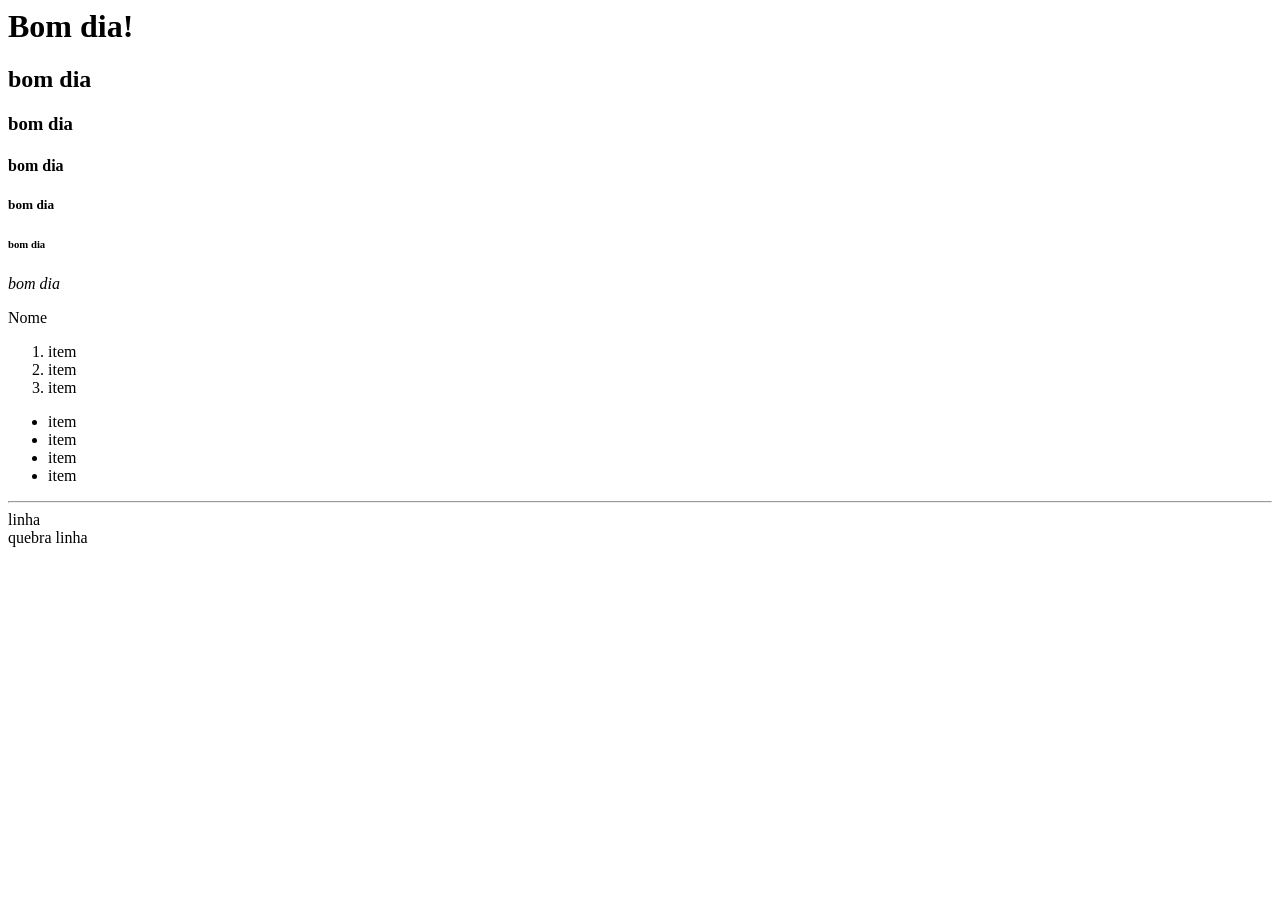
<file: AULA 01/INDEX.html>
<html>
    <head>
        <meta charset="UTF-8">
        <title>Primeira página html</title>
    </head>
    <body>
        <h1>Bom dia!</h1>
        <h2>bom dia</h2>
        <h3>bom dia</h3>
        <h4>bom dia</h4>
        <h5>bom dia</h5>
        <h6>bom dia</h6>
        <i>bom dia</i>
        <p>Nome</p>
       
        <ol>
            <li>item </li>
            <li>item </li>
            <li>item </li>
        </ol>

        <ul>
            <li>item</li>
            <li>item</li>
            <li>item</li>
            <li>item</li>

        </ul>

        <hr>linha
        <br>quebra linha
    </body>
</html>
</file>
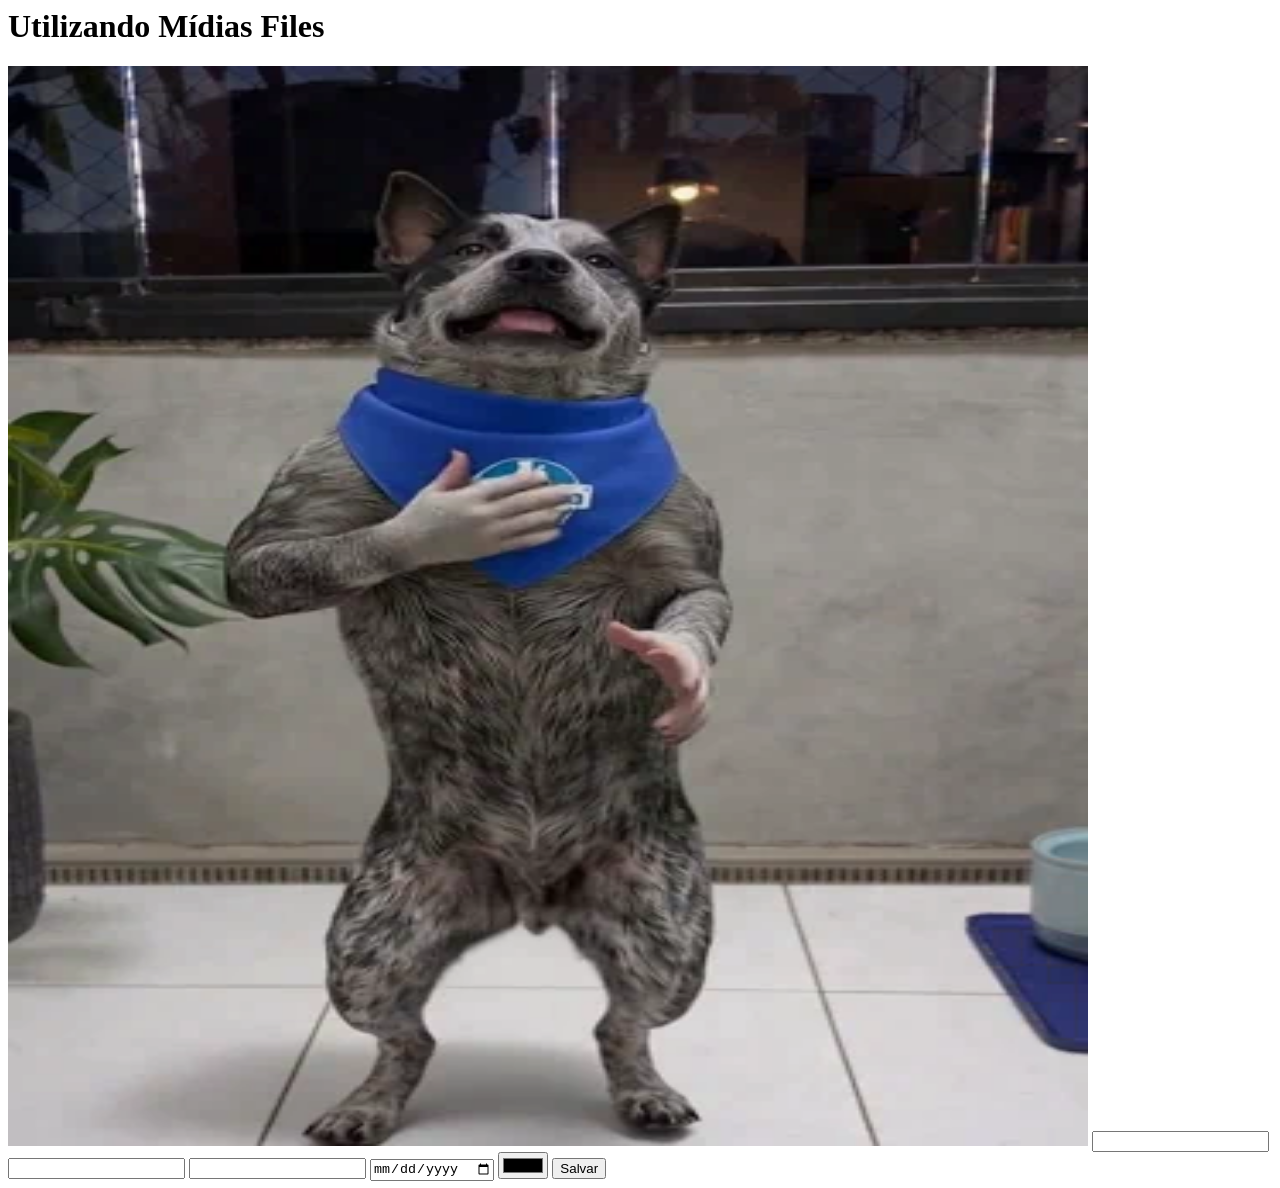
<file: AULA_02/index.html>
<html>
    <head>
        <title>Aula 02</title>
        <meta charset="UTF-8">
    </head>
    <body>
        <h1>Utilizando Mídias Files</h1>
        <img src="giphy.webp" alt="imagem não encontrada"
        width="1080px"
        height="1080px"
        >
        <input type="text">
        <input type="email">
        <input type="number">
        <input type="date">
        <input type="color">

        <button onclick="alert('Passinho do Jamal')">
            Salvar
        </button>
    </body>
</html>
</file>
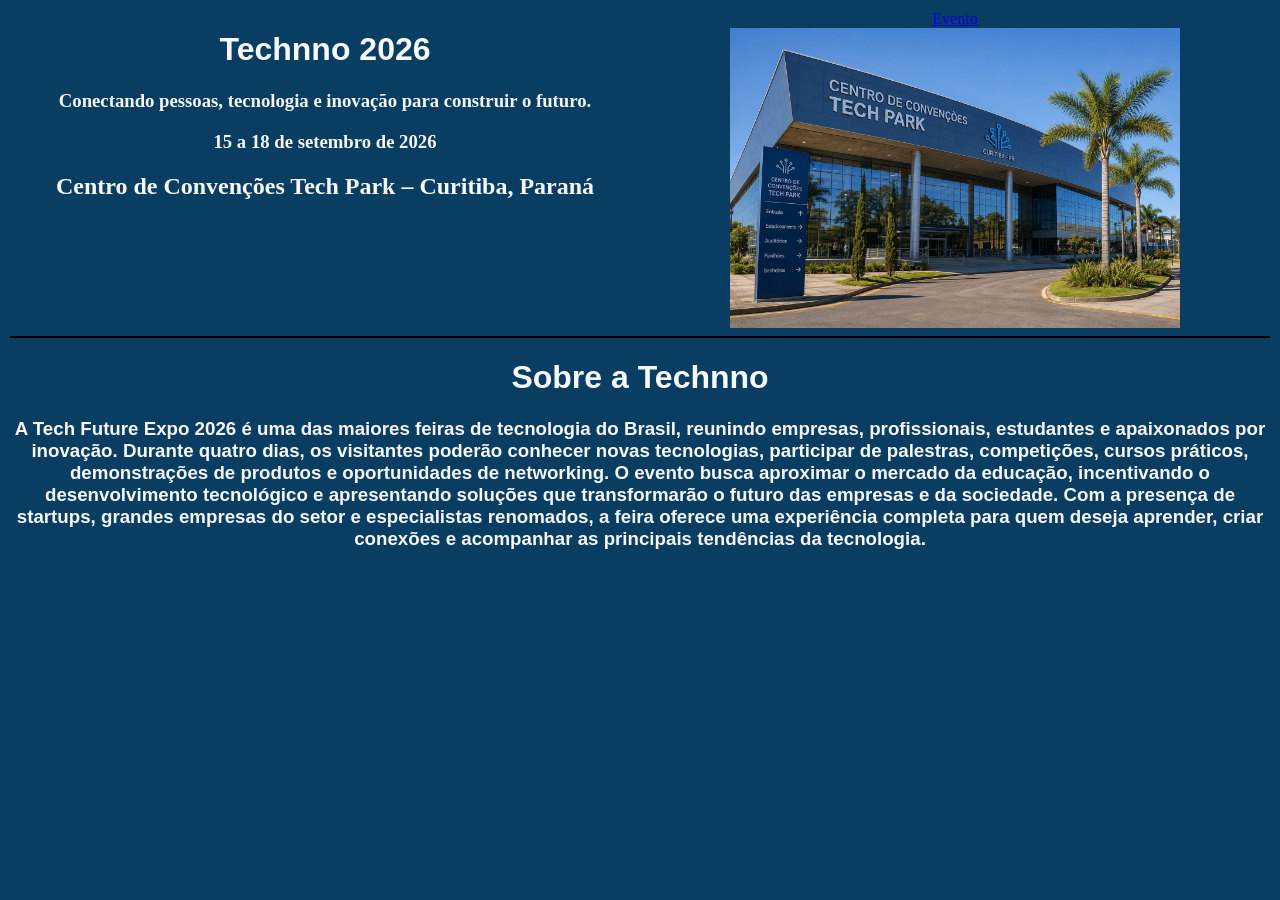
<file: AULA_03/index.html>
<!DOCTYPE html>
<html lang="en">

<head>
    <meta charset="UTF-8">
    <meta name="viewport" content="width=device-width, initial-scale=1.0">
    <link rel="stylesheet" href="./styles.css">
    <title>Página Inicial</title>
</head>

<body bgcolor="#0A3D62" style="margin: 10px;">

    <div class="cabecalho">
        <div class="lado-esquerdo">

            <h1 style="color: ghostwhite; font-family: Verdana, Geneva, Tahoma, sans-serif;">
                Technno 2026</h1>
            <h3 style="color: ghostwhite; font-family: cursive;">
                Conectando pessoas, tecnologia e inovação para construir o futuro.</h3>
            <h3 style=" color: ghostwhite;">15 a 18 de setembro de 2026</h3>
            <h2 style="color: ghostwhite; font-family: cursive;">Centro de Convenções Tech Park – Curitiba, Paraná</h2>
        </div>
        <div class="lado-direito">
            <a href="evento.html">Evento</a>
            <img src="technno.png" alt="Imagem não encontrada" width="23%" height="200" style="position: left;">
        </div>
    </div>



    <hr color="black">

    <center>
        <h1 style="color: ghostwhite; font-family: Verdana, Geneva, Tahoma, sans-serif;">Sobre a Technno</h1>

        <h3 style="color: ghostwhite; font-family: Verdana, Geneva, Tahoma, sans-serif;">A Tech Future Expo 2026 é uma
            das maiores feiras de
            tecnologia do Brasil, reunindo empresas, profissionais, estudantes e apaixonados por inovação. Durante
            quatro dias, os
            visitantes poderão conhecer novas tecnologias, participar de palestras, competições, cursos práticos,
            demonstrações de
            produtos e oportunidades de networking.
            O evento busca aproximar o mercado da educação, incentivando o desenvolvimento tecnológico e apresentando
            soluções que transformarão
            o futuro das empresas e da sociedade.
            Com a presença de startups, grandes empresas do setor e especialistas renomados, a feira oferece uma
            experiência completa para quem
            deseja aprender, criar conexões e acompanhar as principais tendências da tecnologia.</h3>
    </center>

</body>

</html>
</file>
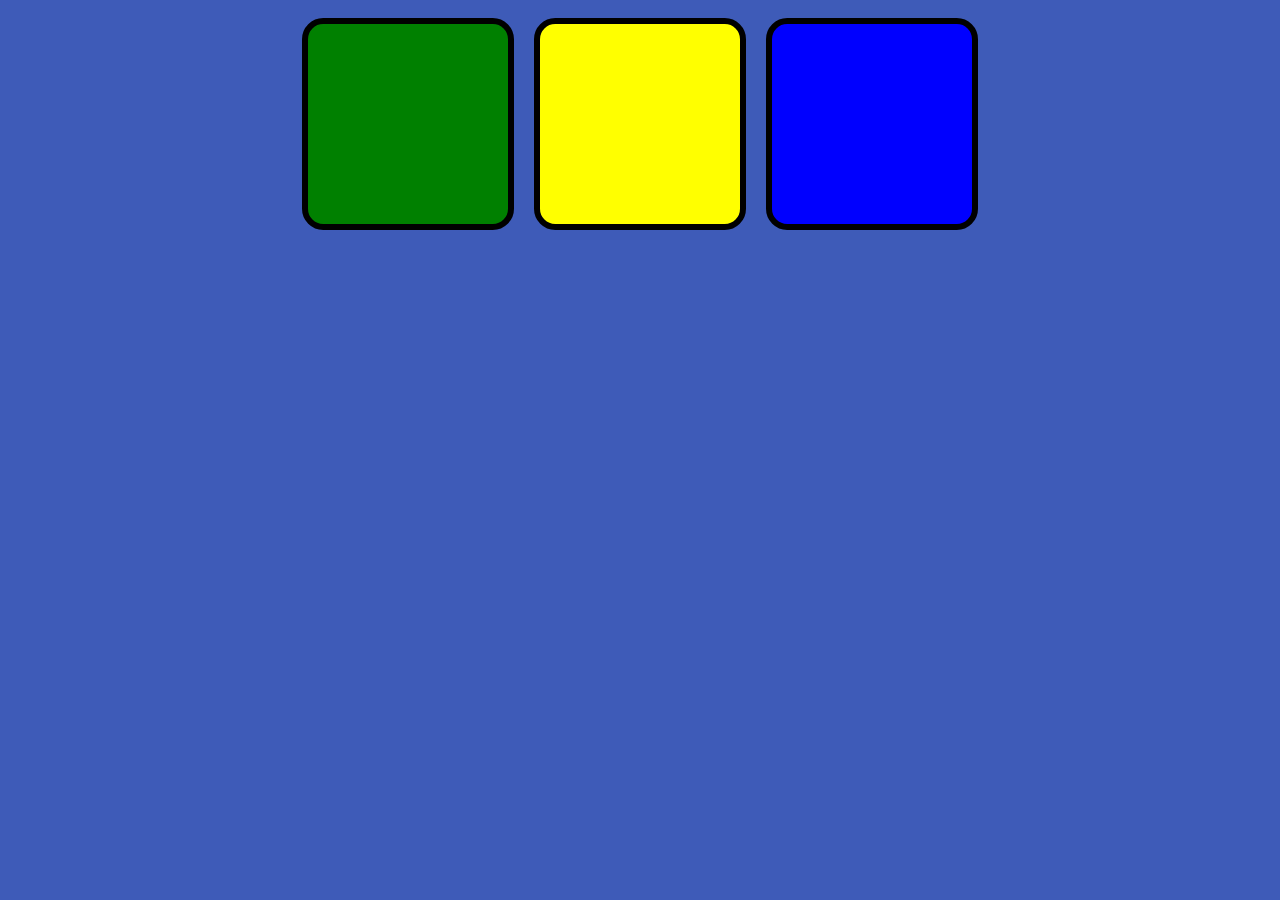
<file: AULA_04/index.html>
<!DOCTYPE html>
<html lang="en">
<head>
    <link rel="stylesheet" href="styles.css">
    <meta charset="UTF-8">
    <meta name="viewport" content="width=device-width, initial-scale=1.0">
    <title>Aula_04</title>
</head>
<body style="background-color: #3E5BB8;">

    <div id="grupo">
    <div class="grupo-item" style="background-color: green;"></div>
    <div class="grupo-item" style="background-color: yellow;"></div>
    <div class="grupo-item" style="background-color: blue;"></div>
</div>

</body>
</html>
</file>
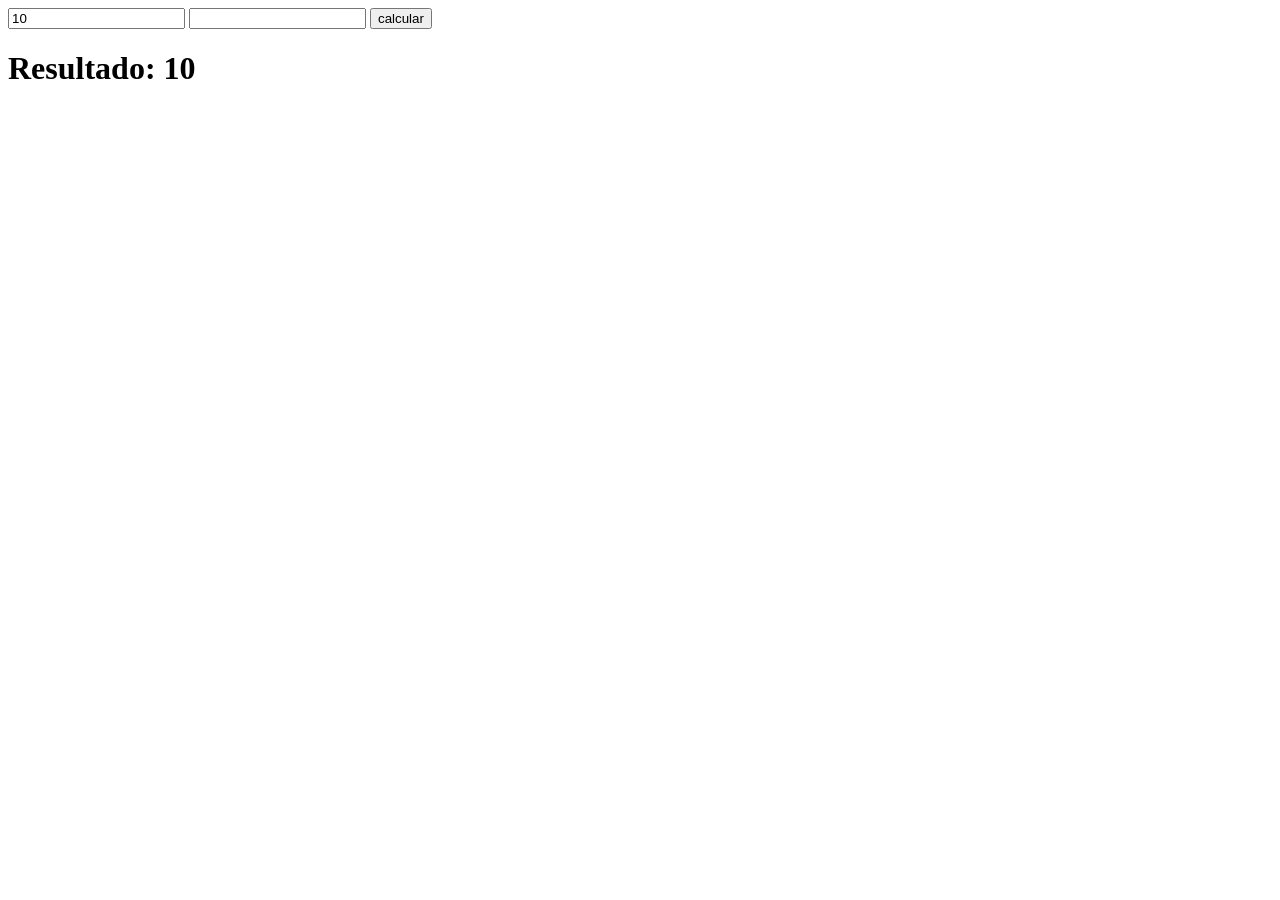
<file: AULA_06/index.html>
<!DOCTYPE html>
<html lang="PT-br">
<head>
    <meta charset="UTF-8">
    <title>Javascript</title>
</head>

<body>

<input id="campo1" type="number" value="10">
<input id="campo2" type="number">
<button onclick="somaDeDoisValores()">calcular</button>

<h1>Resultado: 0</h1>

<script>
       const campo1 = document.getElementById("campo1");
        const campo2 = document.getElementById("campo2");
        const resultado = document.getElementsByTagName("h1")[0];

        function somaDeDoisValores(){
            var soma = Number(campo1.value) + Number(campo2.value);
            //alert("A SOMA DOS DOIS VALORES É =" + soma);
            resultado.innerHTML = "Resultado: " + soma;
        }

        somaDeDoisValores(); 
</script>

<script src="./script.js"></script>

</body>
</html>
</file>
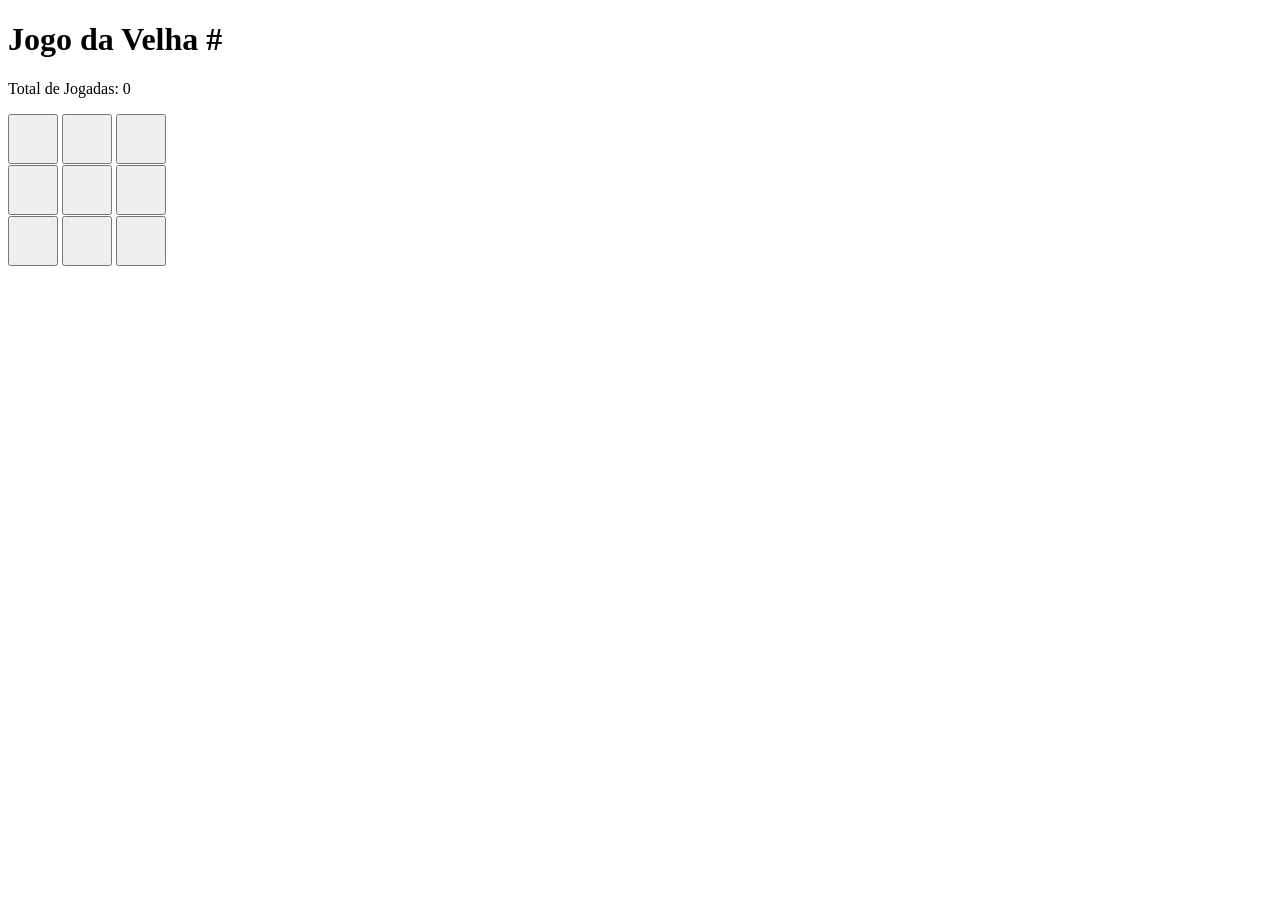
<file: AULA_07/index.html>
<!DOCTYPE html>
<html lang="pt-br">

<head>
    <meta charset="UTF-8">
    <meta name="viewport" content="width=device-width, initial-scale=1.0">
    <title>JOGO DA VELHA</title>

    <style>
        button {
            width: 50px;
            height: 50px;
        }
    </style>
</head>

<body>

    <h1>Jogo da Velha # </h1>
    <p id="total_de_jogadas">Total de Jogadas: 0</p>
    <button id="1" onclick="jogar('1')"></button>
    <button id="2" onclick="jogar('2')"></button>
    <button id="3" onclick="jogar('3')"></button>
    <br>
    <button id="4" onclick="jogar('4')"></button>
    <button id="5" onclick="jogar('5')"></button>
    <button id="6" onclick="jogar('6')"></button>
    <br>
    <button id="7" onclick="jogar('7')"></button>
    <button id="8" onclick="jogar('8')"></button>
    <button id="9" onclick="jogar('9')"></button>

    <script src="./script.js"></script>

</body>

</html>
</file>
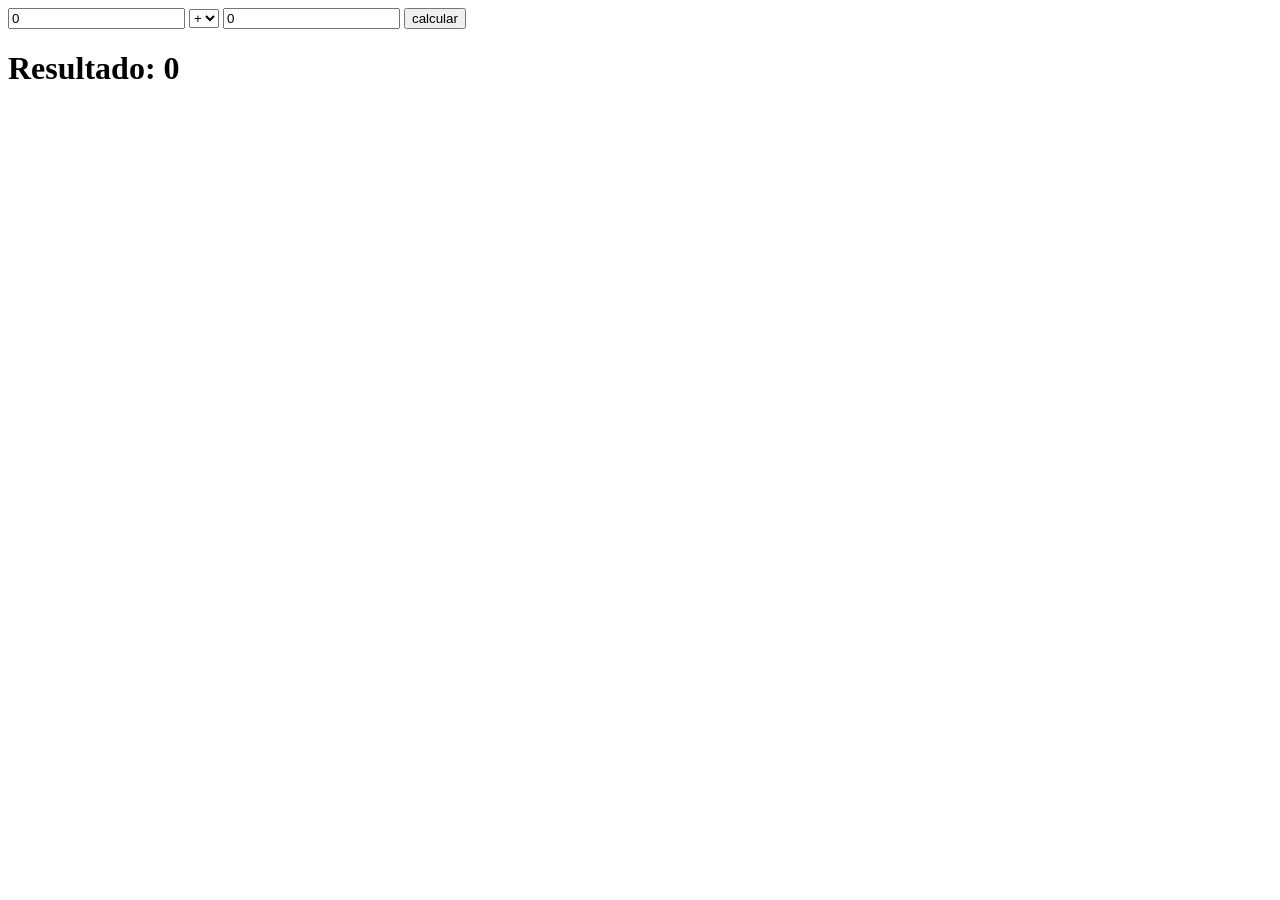
<file: Calculadora/index.html>
<!DOCTYPE html>
<html lang="pt-BR">
<head>
    <meta charset="UTF-8">
    <meta name="viewport" content="width=device-width, initial-scale=1.0">
    <title>Calculadora Completa</title>
    <script src="script.js" defer></script>
</head>
<body>

    <!-- Campo do Primeiro Número -->
    <input id="campo1" type="text" value="0">

    <!-- Campo de Seleção da Operação -->
    <select id="operacao">
        <option value="+">+</option>
        <option value="-">-</option>
        <option value="*">*</option>
        <option value="/">/</option>
    </select>

    <!-- Campo do Segundo Número -->
    <input id="campo2" type="text" value="0">
    
    <!-- Botão atualizado chamando a nova função geral -->
    <button onclick="calcular()">calcular</button>

    <h1 id="resultado">Resultado: 0</h1>

</body>
</html>
</file>
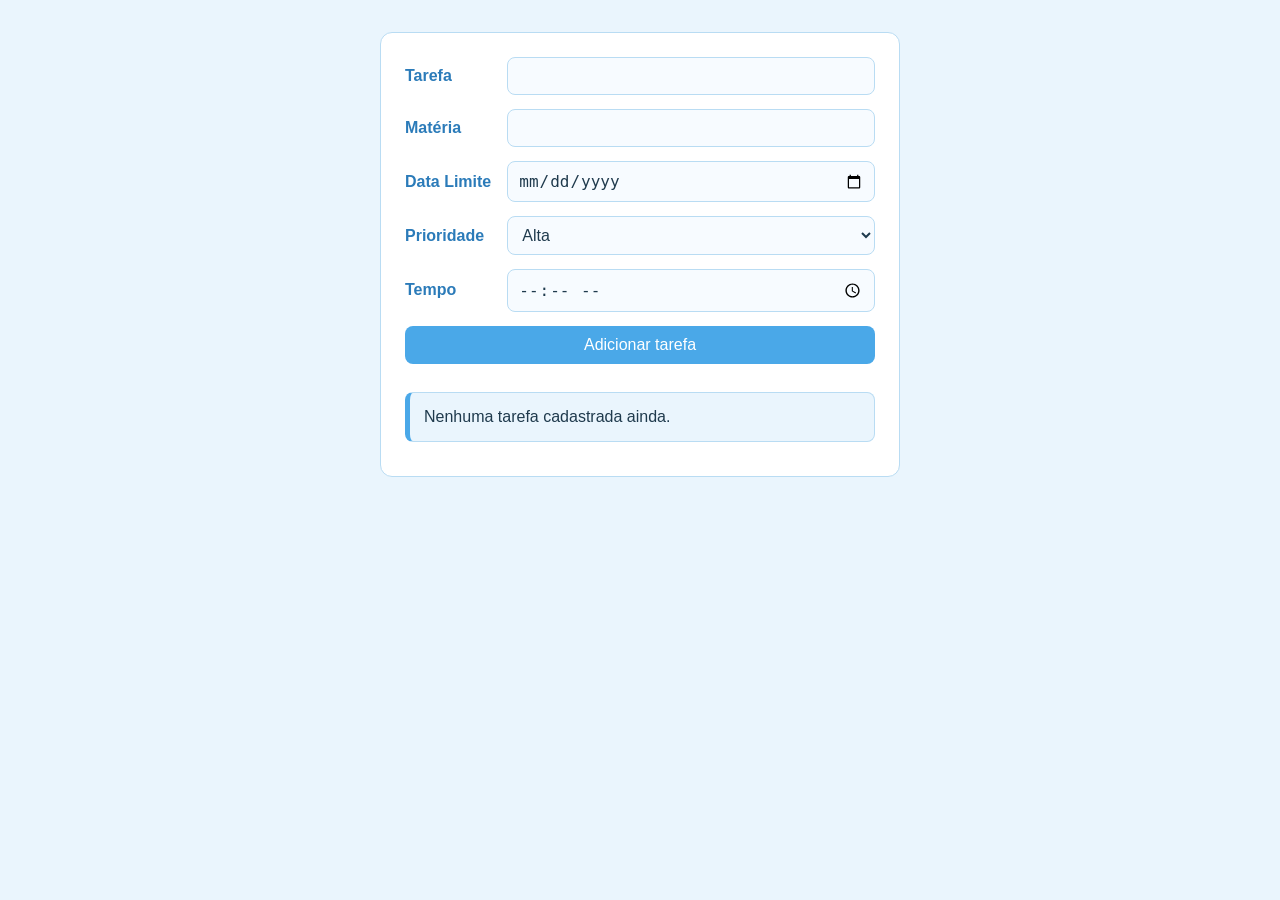
<file: trabalhofinal/index.html>
<!DOCTYPE html>
<html lang="en">
<head>
    <meta charset="UTF-8">
    <meta name="viewport" content="width=device-width, initial-scale=1.0">
    <link rel="stylesheet" href="style.css">
    <title>Planejador de Estudos</title>
</head>
<body>

    <label for="tarefa">Tarefa</label>
    <input id="tarefa" type="text">

    <label for="materia">Matéria</label>
    <input id="materia" type="text">

    <label for="data">Data Limite</label>
    <input id="data" type="date">

<label for="prioridade">Prioridade</label>
<select id="prioridade">
    <option value="Alta">Alta</option>
    <option value="Média">Média</option>
    <option value="Baixa">Baixa</option>
</select>

    <label for="tempo">Tempo</label>
    <input id="tempo" type="time">


<button onclick="adicionarTarefa()">Adicionar tarefa</button>

<p id="resumo"></p>
<ul id="lista"></ul>

    <script src="script.js"></script>

</body>
</html>
</file>
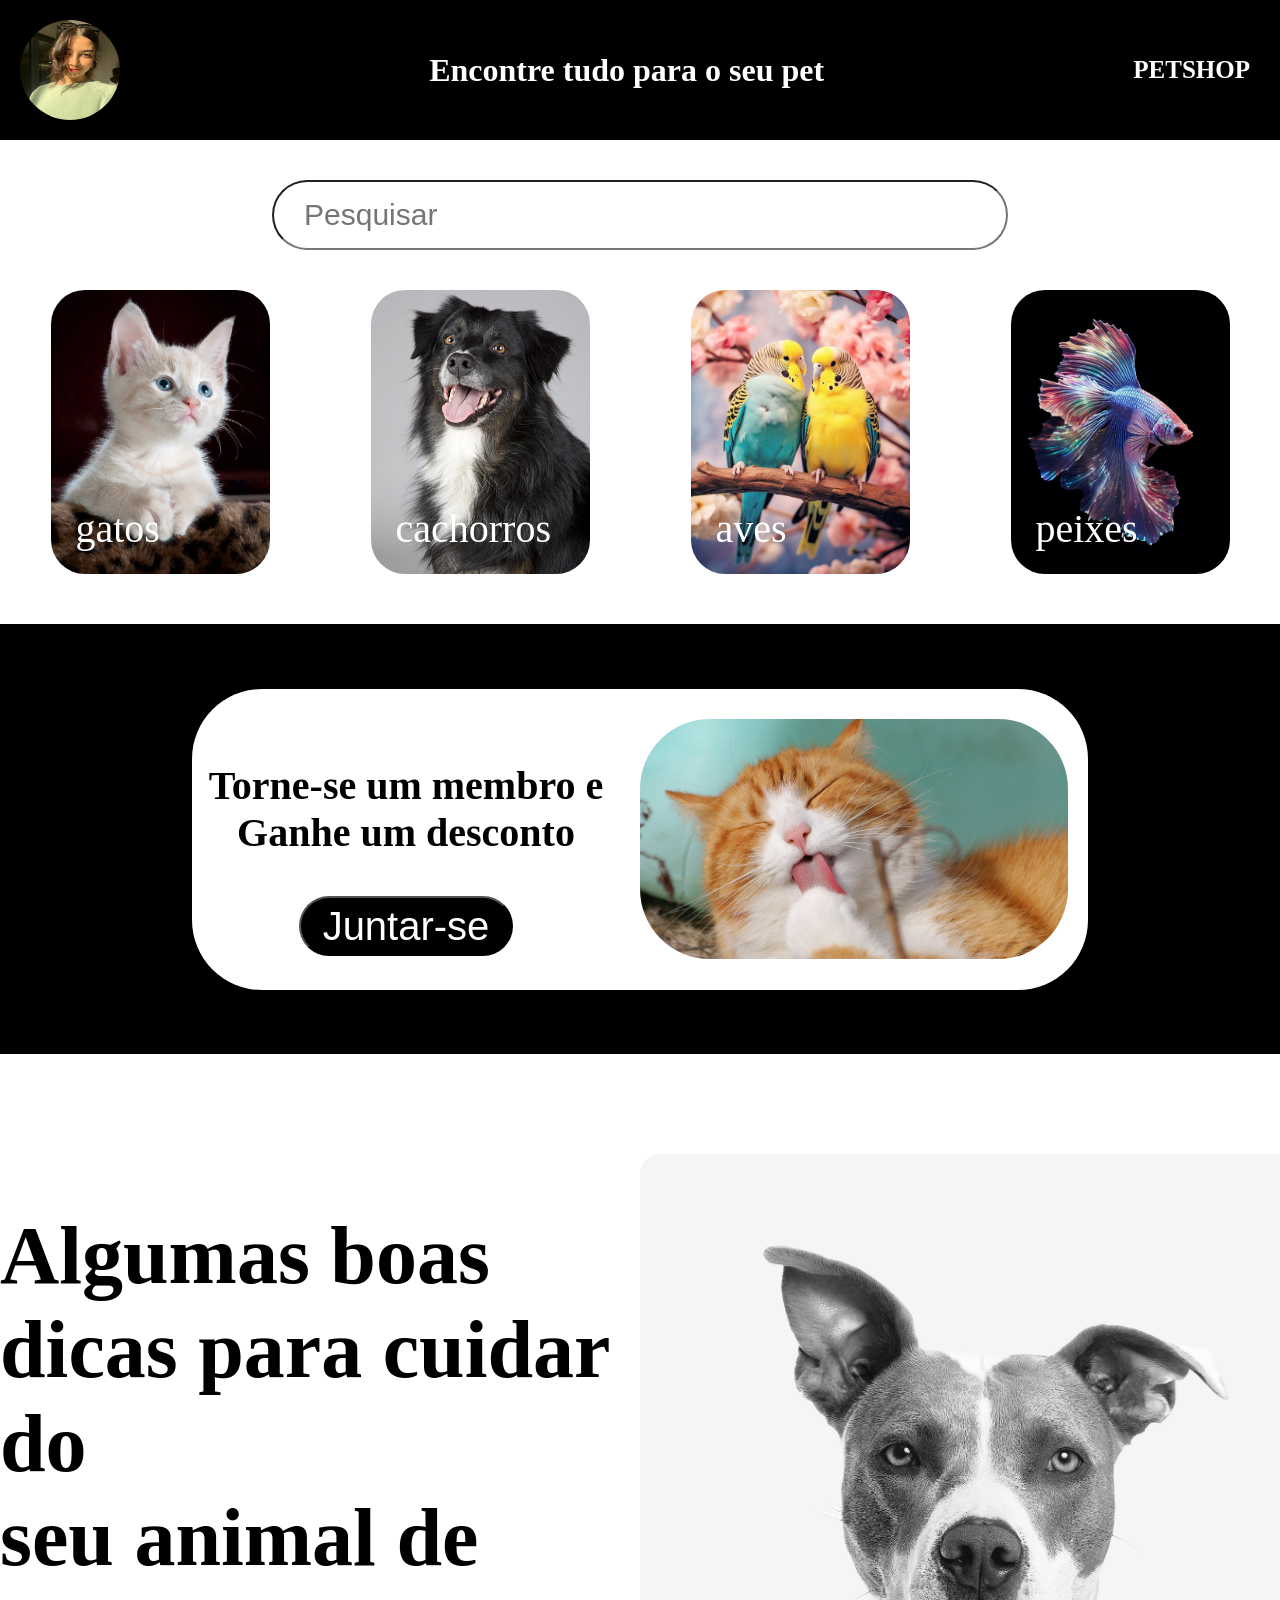
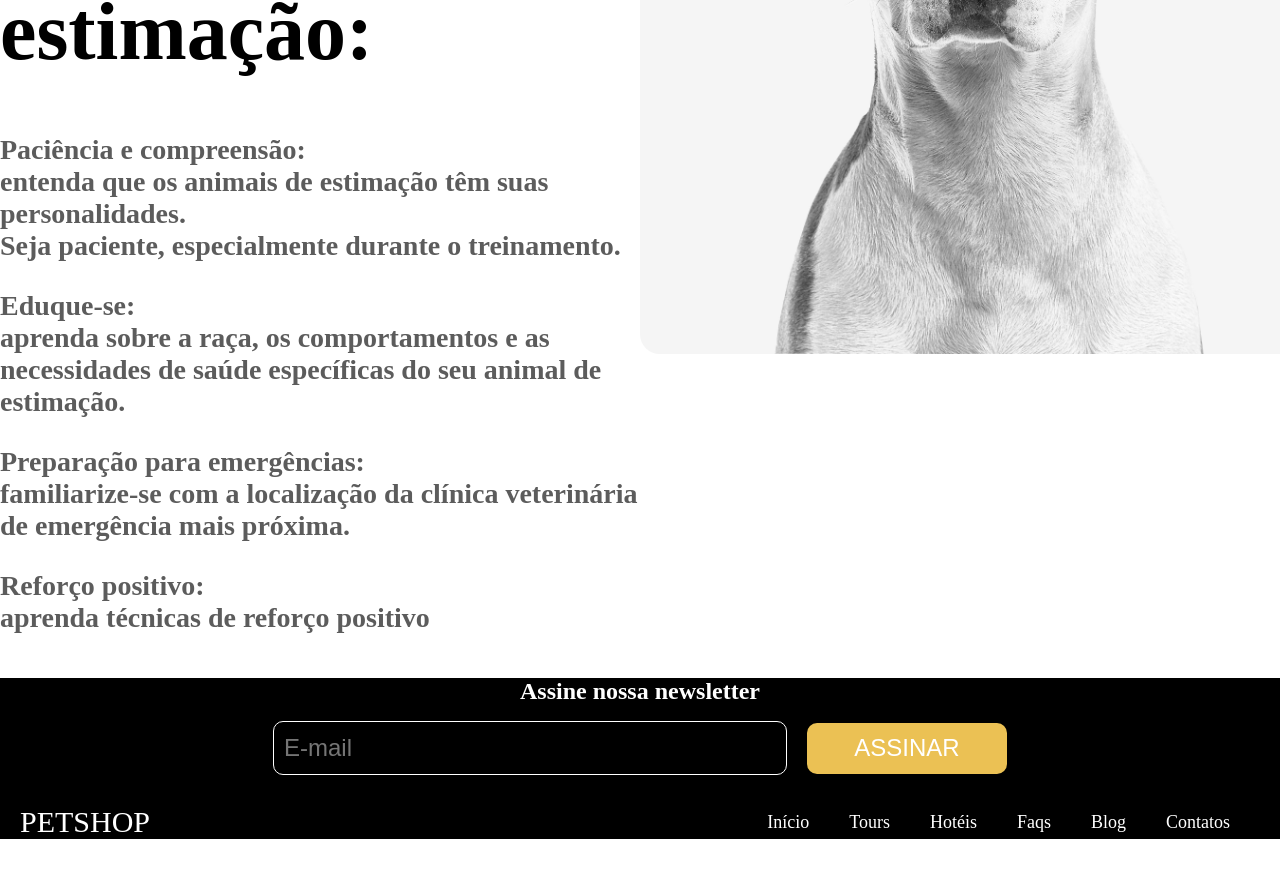
<file: AULA_05/home.HTML>
<!DOCTYPE html>
<html lang="en">

<head>
    <meta charset="UTF-8">
    <meta name="viewport" content="width=device-width, initial-scale=1.0">
    <link rel="stylesheet" href="home.css">
    <title>Home 🐕</title>
</head>

<body>

    <header>
        <img src="perfil.png" alt="" id="perfil">
        <h1>Encontre tudo para o seu pet</h1>
        <p>petshop</p>
    </header>

    <div class="pesquisa">
        <input type="text" placeholder="Pesquisar">
    </div>

    <div class="grupo-cards">
        <div class="card" style="background-image: url(gato.jpg);">
            <p>gatos</p>
        </div>
        <div class="card" style="background-image: url(cachorro.jpg);">
            <p>cachorros</p>
        </div>
        <div class="card" style="background-image: url(ave.png);">
            <p>aves</p>
        </div>
        <div class="card" style="background-image: url(peixe.png);">
            <p>peixes</p>
        </div>
    </div>

    <div class="grupo-anuncio">
        <div class="card-anuncio">
            <div class="anuncio-le">
                <p>Torne-se um membro e <br> Ganhe um desconto</p>
                <button type="button">Juntar-se</button>
            </div>
            <div class="anuncio-ld"></div>
        </div>
    </div>
    <div class="grupo-dicas">
        <div class="dicas-le">
            <h1>Algumas boas dicas para cuidar do <br> seu animal de estimação:</h1>

                <p>
                <span>Paciência e compreensão:</span> <br>
                entenda que os animais de estimação têm suas personalidades.
                <br> Seja paciente, especialmente durante o
                treinamento.
                </p>

                <p>
                <span>Eduque-se:</span> <br>
                aprenda sobre a raça, os comportamentos e as necessidades de saúde específicas do seu animal de
                estimação.
                </p>

                <p>
                <span>Preparação para emergências:</span> <br>
                familiarize-se com a localização da clínica veterinária de emergência mais próxima.
                </p>

                <p>
                <span>Reforço positivo:</span><br>
                aprenda técnicas de reforço positivo
                </p>

        </div>
        <div class="dicas-ld">
            <img src="pit_bull.jpg" alt="">
        </div>
    </div>

    <footer>
        <h1>Assine nossa newsletter</h1>
        <div class="grupo-assinar">
            <input type="email" placeholder="E-mail">
            <button>Assinar</button>
        </div>

        <div class="menu-rodape">
            <div>
                <p>petshop</p>
            </div>

            <div class="menu-itens">
                <ul>
                    <li>Início</li>
                    <li>Tours</li>
                    <li>Hotéis</li>
                    <li>Faqs</li>
                    <li>Blog</li>
                    <li>Contatos</li>
                </ul>
            </div>
        </div>
        <hr>
    </footer>
</body>

</html>
</file>
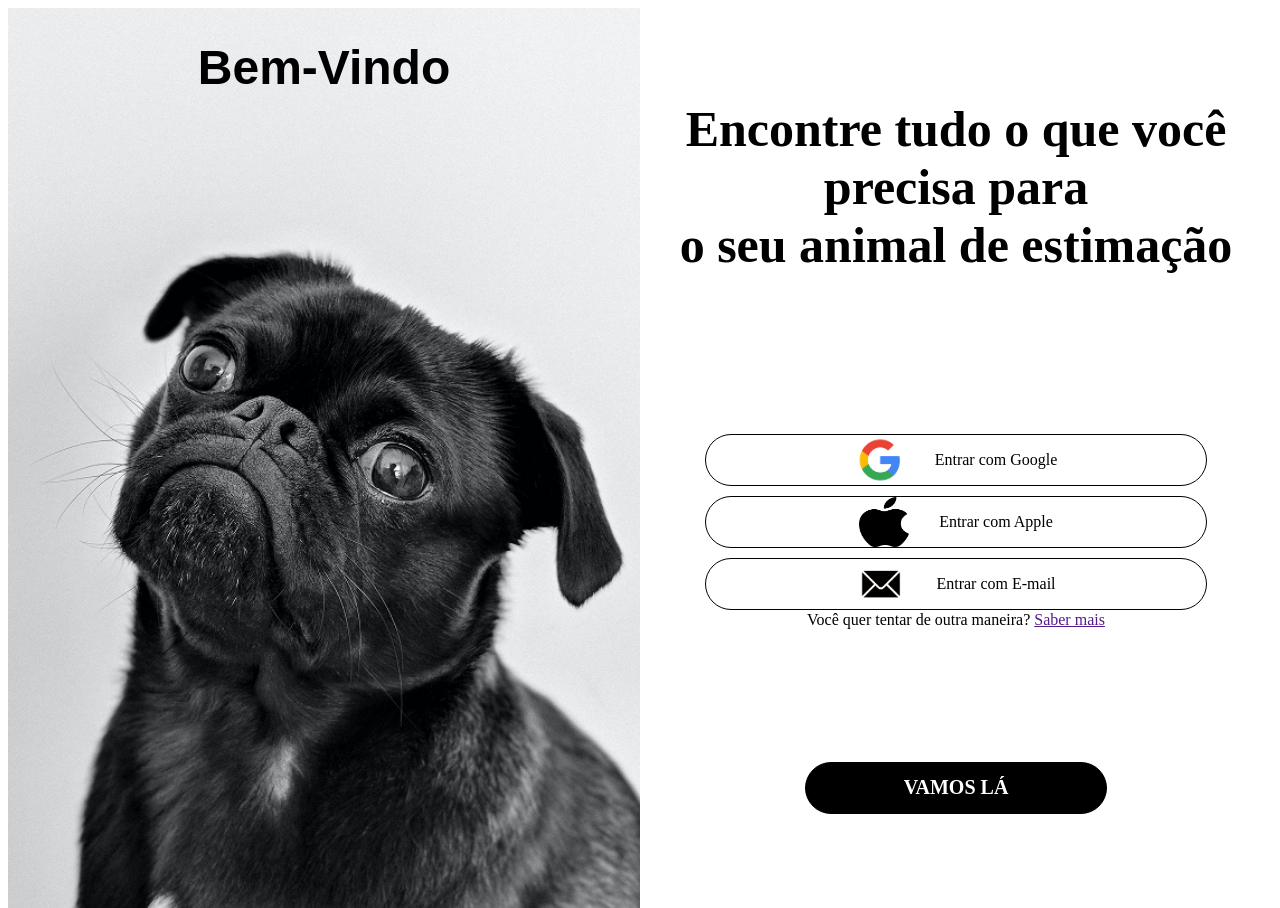
<file: AULA_05/Login.html>
<!DOCTYPE html>
<html lang="en">

<head>
    <link rel="stylesheet" href="P1.css">
    <meta charset="UTF-8">
    <meta name="viewport" content="width=device-width, initial-scale=1.0">
    <title>Login</title>
</head>

<body>
    <div class="tela">
        <div class="le">
            <h1 class="BV">Bem-Vindo</h1>
        </div>

        <div class="ld">
            <h1 style="color: black;">Encontre tudo o que você precisa para <br>o seu animal de estimação</h1>
            <div class="grupo-btn">
                <div class="btn">
                    <img src="google.png" alt="Google">
                    <p style="color: black;">Entrar com Google</p>
                </div>
                <div class="btn">
                    <img src="apple.png" alt="Apple">
                    <p style="color: black;">Entrar com Apple</p>
                </div>
                <div class="btn">
                    <img src="email.png" alt="E-mail">
                    <p style="color: black;">Entrar com E-mail</p>
                </div>
            </div>

            <p class="saiba-mais" style="color: black;">Você quer tentar de outra maneira? <a href="">Saber mais</a></p>

                <a href="home.HTML" div class="entrar-btn">
                    <p>Vamos Lá</p></a>
            </div>


        </div>
    </div>
</body>

</html>
</file>
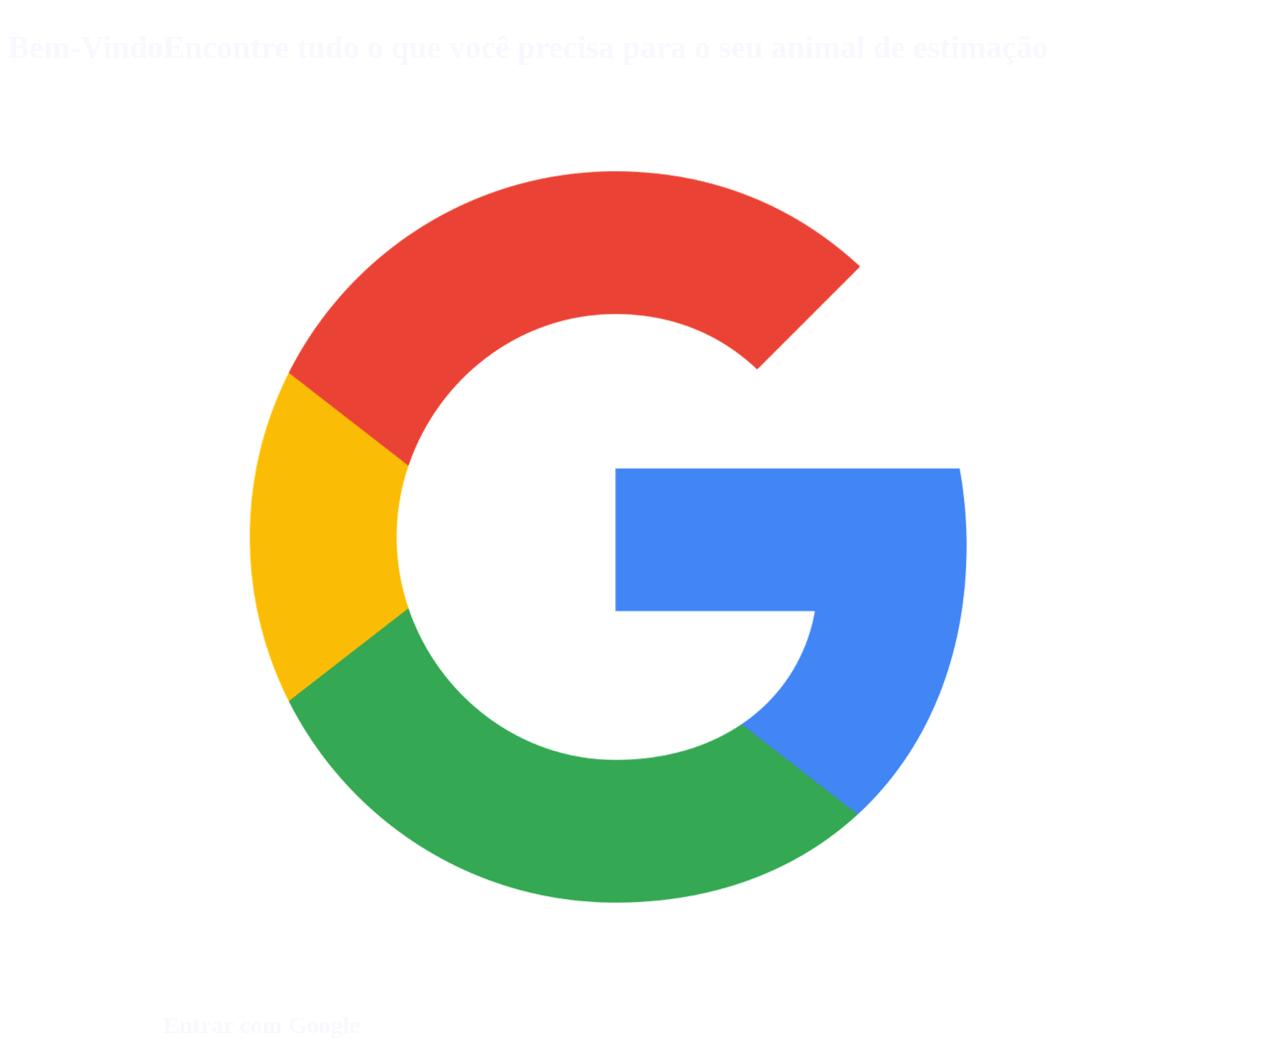
<file: AULA_05/P1.html>
<!DOCTYPE html>
<html lang="en">
<head>
    <link rel="stylesheet" href="P1.css">
    <meta charset="UTF-8">
    <meta name="viewport" content="width=device-width, initial-scale=1.0">
    <title>Página de Login</title>
</head>
<body>
    <div class="tela">
        <div class="lado_esquerdo">
            <h1 class="le1">Bem-Vindo</h1>
        </div>

        <div class="lado_direito">
            <h1 class="ld1">Encontre tudo o que você precisa para o seu animal de estimação</h1>
            <div class="Botões">
               <img src="google.png" alt="google"> 
               <h2>Entrar com Google</h2>
            </div>
        </div>
    </div>
</body>
</html>
</file>
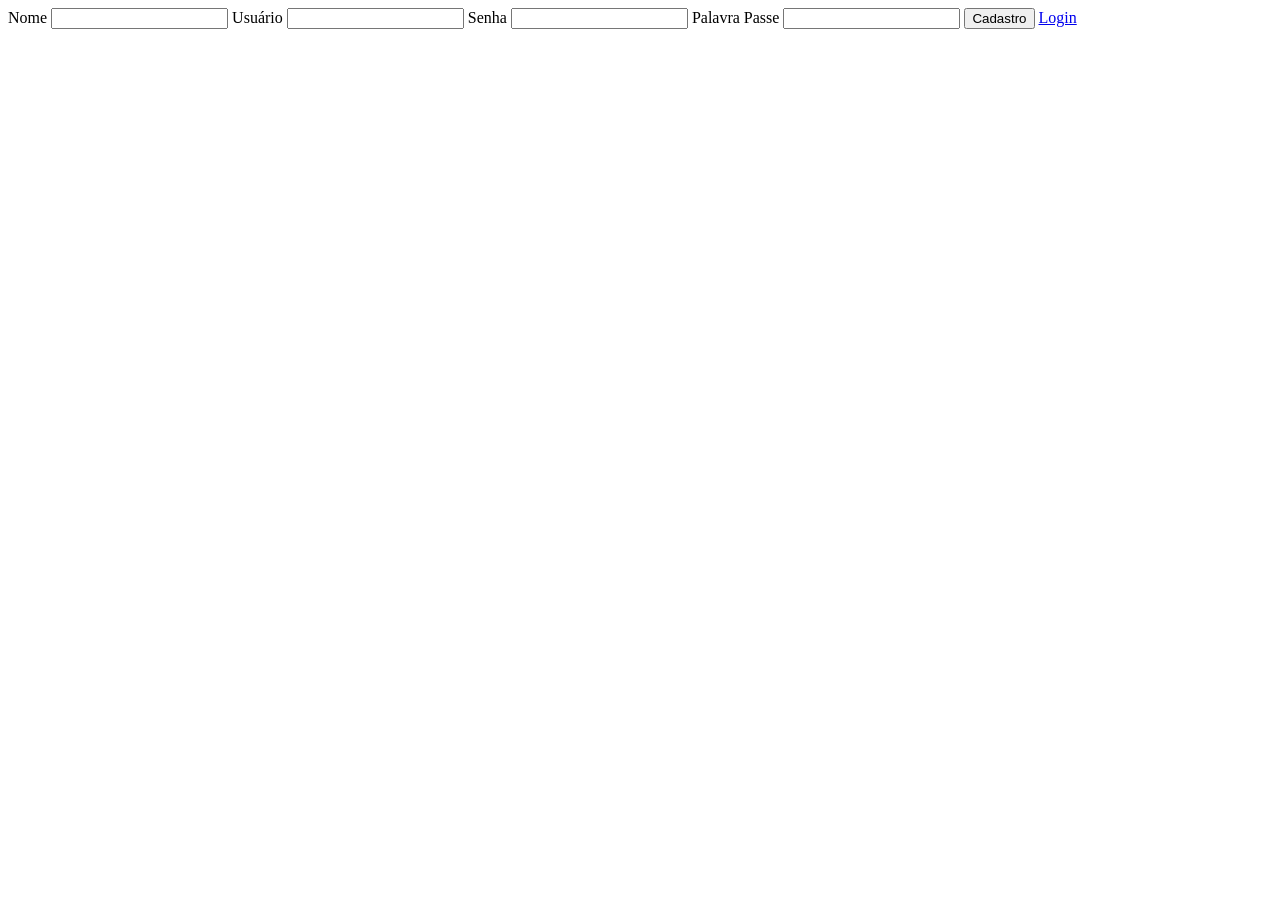
<file: AULA_08/cadastro.html>
<!DOCTYPE html>
<html lang="en">
<head>
    <meta charset="UTF-8">
    <meta name="viewport" content="width=device-width, initial-scale=1.0">
    <title>Cadastro de Usuario</title>
</head>
<body>

    <label for="nome">Nome</label>
    <input id="nome" type="text">

    <label for="usuario">Usuário</label>
    <input id="usuario" type="text">

    <label for="senha">Senha</label>
    <input id="senha" type="password">

    <label for="palavrapasse">Palavra Passe</label>
    <input id="palavrapasse" type="password">

    <button onclick="cadastro()">Cadastro</button>

    <script src="script.js"></script>
    <a href="./login.html">Login</a>

</body>
</html>
</file>
<file: AULA_03/styles.css>
.cabecalho{
    display: flex;
}

.lado-esquerdo{
    width: 50%;
    text-align: center;
}

.lado-direito{
    display: flex;
    flex-direction: column;
    align-items: center;
    width: 50%;
    text-align: center;
}

.lado-direito img{
    width: 450px;
    height: 300px;
}
</file>
<file: AULA_04/styles.css>
#grupo{
            display: flex;
            justify-content: center;
        }
        .grupo-item{
            width: 200px;
            height: 200px;
            border-radius: 10%;
            border: 6.742px solid black;
            margin: 10px;
        }
</file>
<file: trabalhofinal/style.css>
/* ===== Cores em um só lugar ===== */
:root {
    --fundo: #eaf5fd;
    --cartao: #ffffff;
    --azul: #4aa8e8;
    --azul-escuro: #2b7bb9;
    --azul-claro: #d6ecfb;
    --texto: #1f3a4d;
    --borda: #b9dcf3;
}

* {
    box-sizing: border-box;
}

/* o fundo azul fica no html; o body vira o "cartão" central */
html {
    background: var(--fundo);
}

body {
    max-width: 520px;
    margin: 32px auto;
    padding: 24px;
    background: var(--cartao);
    border: 1px solid var(--borda);
    border-radius: 12px;
    color: var(--texto);
    font-family: "Segoe UI", Arial, sans-serif;
    line-height: 1.5;

    /* duas colunas: label à esquerda, campo à direita */
    display: grid;
    grid-template-columns: max-content 1fr;
    gap: 14px 16px;
    align-items: center;
}

/* ===== Labels e campos ===== */
label {
    font-weight: 600;
    color: var(--azul-escuro);
}

input[type="text"],
input[type="select"],
input[type="date"],
input[type="time"],
select {
    width: 100%;
    padding: 9px 10px;
    border: 1px solid var(--borda);
    border-radius: 8px;
    background: #f7fbff;
    color: var(--texto);
    font-size: 1rem;
}

input[type="checkbox"] {
    justify-self: start;
    width: 18px;
    height: 18px;
    accent-color: var(--azul);
}

input:focus,
select:focus,
button:focus-visible {
    outline: 3px solid var(--azul-claro);
    border-color: var(--azul);
}

/* ===== Botão e link ocupam a linha inteira ===== */
button {
    grid-column: 1 / -1;
    padding: 10px 18px;
    border: none;
    border-radius: 8px;
    background: var(--azul);
    color: white;
    font-size: 1rem;
    cursor: pointer;
}

button:hover {
    background: var(--azul-escuro);
}

a {
    grid-column: 1 / -1;
    justify-self: center;
    color: var(--azul-escuro);
}

/* ===== Resumo e lista de tarefas (quando você criar #resumo e #lista) ===== */
#resumo {
    grid-column: 1 / -1;
    margin: 0;
    font-weight: 600;
    color: var(--azul-escuro);
}

#lista {
    grid-column: 1 / -1;
    margin: 0;
    padding: 0;
    list-style: none;
}

#lista li {
    display: flex;
    align-items: center;
    gap: 10px;
    margin-bottom: 10px;
    padding: 12px 14px;
    background: var(--fundo);
    border: 1px solid var(--borda);
    border-left: 5px solid var(--azul);
    border-radius: 8px;
}

#lista li span {
    flex: 1;
}

#lista li button {
    grid-column: auto;
    padding: 6px 12px;
    font-size: 0.9rem;
}

/* ===== Celular ===== */
@media (max-width: 520px) {
    body {
        grid-template-columns: 1fr;
        margin: 12px;
    }

    label {
        margin-bottom: -8px;
    }
}
</file>
<file: AULA_05/home.css>
body{
    margin: 0px;
}

header{
    display: flex;
    align-items: center;
    justify-content: space-between;
    background-color: black;
    height: 100px;
    color: white;
    padding: 20px;
}

#perfil{
    width: 100px;
    height: 100px;
    border-radius: 50%;
}

header p {
    font-size: 25px;
    text-transform: uppercase;
    padding-right: 10px;
    font-weight: bold;
}

.pesquisa{
    display: flex;
    justify-content: center;
    height: 70px;
    margin: 40px;
}

.pesquisa input{
    width: 700px;
    border-radius: 50px;
    font-size: 30px;
    padding-left: 30px;
}

.grupo-cards{
    display: flex;
    justify-content: space-around;
}

.card{
    height: 284px;
    width: 219px;
    background-position: center;
    background-size: cover;
    border-radius: 34px;
    cursor: pointer;
    transition-delay: 0.2s;
    transition-duration: 0.2s, 0.2;
}

.card:hover{
    opacity: 0.7;
}

.card p{
    color: white;
    font-size: 40px;
    padding-left: 25px;
    padding-top: 175px;
}

.grupo-anuncio{
    display: flex;
    justify-content: center;
    align-items: center;
    background-color: black;
    height: 430px;
    margin-top: 50px;
}

.card-anuncio{
    display: flex;
    justify-content: center;
    align-items: center;
    background-color: white;
    width: 70%;
    height: 70%;
    border-radius: 70px;
}

.anuncio-le{
    width: 50%;
    text-align: center;
}

.anuncio-le p{
    font-size: 40px;
    font-weight: bold;
}

.anuncio-le button{
    font-size: 40px;
    background-color: black;
    color: white;
    height: 60px;
    width: 50%;
    border-radius: 50px;
    cursor: pointer;
}

.anuncio-ld{
    width: 50%;
    height: 80%;
    background-image: url(gato_laranja.jpg);
    background-size: cover;
    background-position: center;
    border-radius: 70px;
    margin: 20px;
}

.grupo-dicas{
    display: flex;
    margin-top: 100px;
    justify-content: center;
}

.dicas-ld{
    width: 50%;
}

.dicas-le{
    width: 50%;
}

.dicas-le{
    font-size: 41px;
    font-weight: bold;
}

.dicas-le p{
    font-size: 28px;
    color: #5C5C5C;

}

,.dicas-le span{
    font-weight: bold;
    margin-top: 100px;
}

.dicas-ld img{
    width: 684px;
    height: 800px;
    border-radius: 20px;
}

footer{
    background-color: black;
    text-align: center;
    color: white;
}

footer h1 {
    font-size: 24px;
    font-weight: bold;
}

.grupo-assinar{
    display: flex;
    align-items: center;
    justify-content: center;
}

.grupo-assinar input{
    height: 50px;
    width: 500px;
    background-color: black;
    border: 1px solid white;
    border-radius: 10px;
    font-size: 24px;
    padding-left: 10px;
    color: white;
}

.grupo-assinar button {
    height: 51px;
    width: 200px;
    background-color: #EBC154;
    font-size: 24px;
    color: white;
    text-transform: uppercase;
    margin-left: 20px;
    border-radius: 10px;
    border: 0px solid #EBC154;
    cursor: pointer;
}

.menu-rodape{
    display: flex;
    justify-content: space-between;
    align-items: center;
}

.menu-rodape p{
    margin-left: 20px;
    font-size: 30px;
    text-transform: uppercase;
}

  .menu-itens ul{
        display: flex;
        margin-right: 50px;
    }
    .menu-itens li{
        margin-left: 40px;
        list-style-type: none;
        font-size: 18px
    }

      .iten-selecionado{
        color: #EBC154;
        font-weight: bold;
    }

    footer hr{
        color: white;
        border: 1px solid white;
        margin-top: -30px;
    }
</file>
<file: AULA_05/P1.css>
body {
    color: ghostwhite;
}

.tela {
    display: flex;
    height: 96vh;

}

.le {
    width: 50%;
    height: 900px;
    text-align: center;
    background-image: url(pug.png);
    background-repeat: no-repeat;
    background-size: cover;
    background-position: center;
}


.BV {
    text-align: center;
    color: black;
    font-family: sans-serif;
    font-weight: 700px;
    font-size: 300%;
}

.ld {
    width: 50%;
    display: flex;
    flex-direction: column;
    align-items: center;
    justify-content: space-around;
}

.ld h1 {
    font-size: 50px;
    text-align: center;
}

.btn {
    justify-content: center;
    align-items: center;
    display: flex;
    border: solid 1px black;
    width: 500px;
    border-radius: 52px;
    margin: 10px;
    cursor: pointer;
}

.btn img {
    width: 50px;
    height: 50px;
    margin-right: 30px;
}

.entrar-btn {
    text-transform: uppercase;
    cursor: pointer;
    display: flex;
    align-items: center;
    justify-content: center;
    width: 300px;
    height: 50px;
    background-color: black;
    border-radius: 50px;
    font-size: 20px;
    font-weight: bold;
    color: white;
    border: 1px solid, black;
    text-decoration: none;
}

.entrar-btn:hover {
    background-color: white;
    color: black;
    border: 1px solid, black;
}

.saiba-mais{
    margin-top: -125px;
}
</file>
